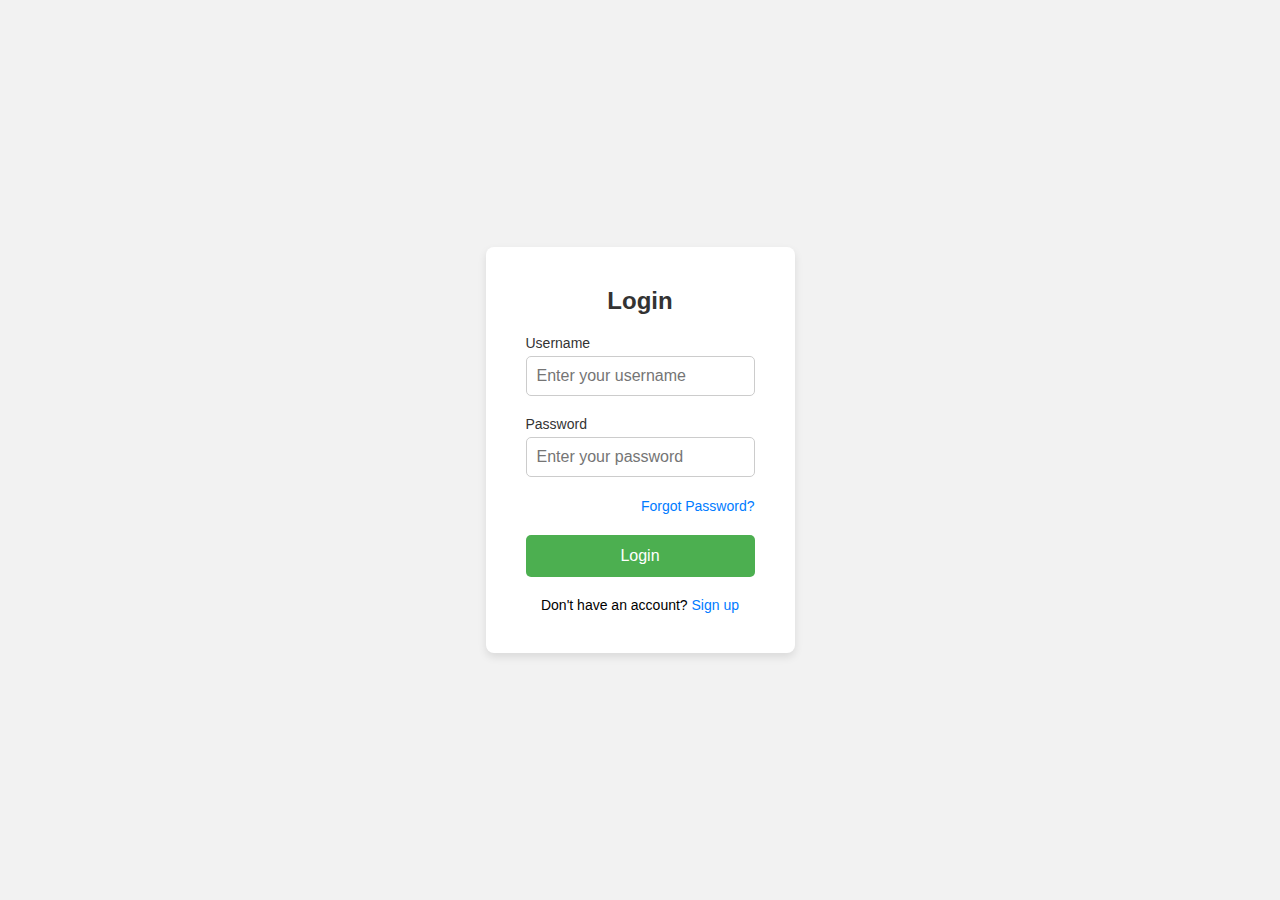
<file: project/index.html>
<!DOCTYPE html>
<html lang="en">
  <head>
    <meta charset="UTF-8" />
    <meta name="viewport" content="width=device-width, initial-scale=1.0" />
    <title>Login Page</title>
    <link rel="stylesheet" href="style.css" />
  </head>
  <body>
    <div class="login-container">
      <div class="login-form">
        <h2>Login</h2>
        <form action="#" method="POST">
          <div class="input-group">
            <label for="username">Username</label>
            <input
              type="text"
              id="username"
              name="username"
              placeholder="Enter your username"
              required
            />
          </div>

          <div class="input-group">
            <label for="password">Password</label>
            <input
              type="password"
              id="password"
              name="password"
              placeholder="Enter your password"
              required
            />
          </div>

          <div class="forgot-password">
            <a href="#">Forgot Password?</a>
          </div>

          <button type="submit" class="btn-login">Login</button>

          <div class="signup-link">
            <p>Don't have an account? <a href="#">Sign up</a></p>
          </div>
        </form>
      </div>
    </div>
  </body>
</html>
</file>
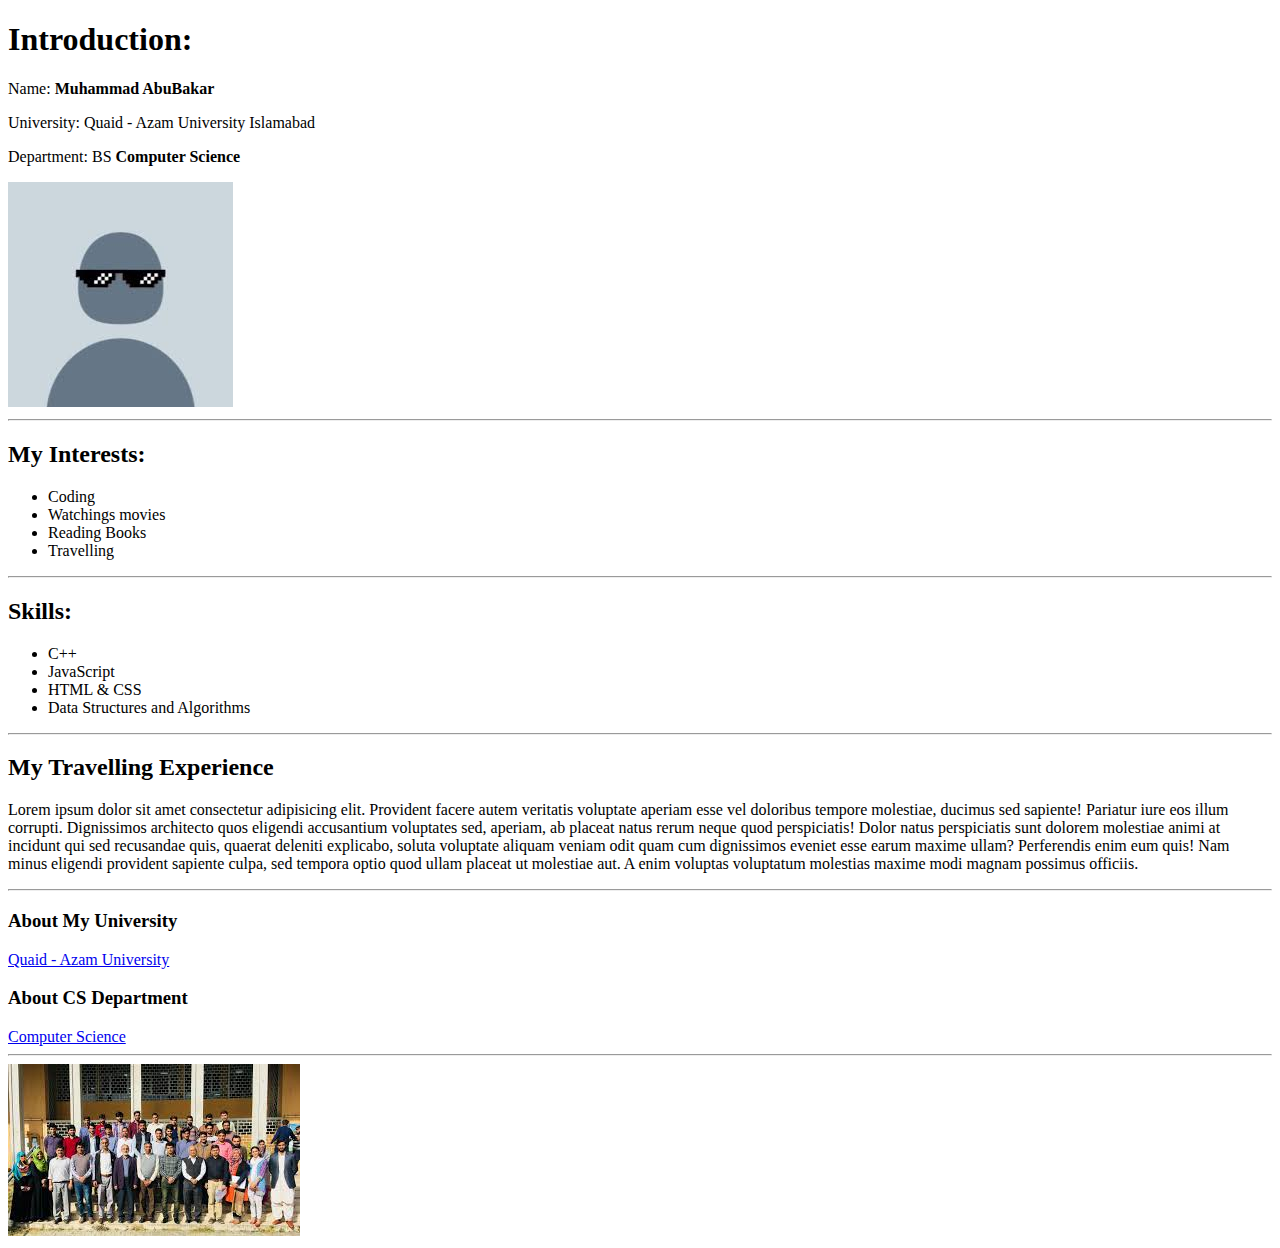
<file: project/lab02/index.html>
<!DOCTYPE html>
<html lang="en">
  <head>
    <meta charset="UTF-8" />
    <meta name="viewport" content="width=device-width, initial-scale=1.0" />
    <title></title>
  </head>
  <body>
    <div>
      <h1>Introduction:</h1>
      <p>Name: <b>Muhammad AbuBakar</b></p>
      <p>University: Quaid - Azam University Islamabad</p>
      <p>Department: BS <b>Computer Science</b></p>
      <img src="pfp.jpeg" alt="Profile Picture" />
      <hr />
    </div>
    <div>
      <h2>My Interests:</h2>
      <ul>
        <li>Coding</li>
        <li>Watchings movies</li>
        <li>Reading Books</li>
        <li>Travelling</li>
      </ul>
      <hr />
    </div>
    <div>
      <h2>Skills:</h2>
      <ul>
        <li>C++</li>
        <li>JavaScript</li>
        <li>HTML & CSS</li>
        <li>Data Structures and Algorithms</li>
      </ul>
      <hr />
    </div>
    <div>
      <h2>My Travelling Experience</h2>
      <p>
        Lorem ipsum dolor sit amet consectetur adipisicing elit. Provident
        facere autem veritatis voluptate aperiam esse vel doloribus tempore
        molestiae, ducimus sed sapiente! Pariatur iure eos illum corrupti.
        Dignissimos architecto quos eligendi accusantium voluptates sed,
        aperiam, ab placeat natus rerum neque quod perspiciatis! Dolor natus
        perspiciatis sunt dolorem molestiae animi at incidunt qui sed recusandae
        quis, quaerat deleniti explicabo, soluta voluptate aliquam veniam odit
        quam cum dignissimos eveniet esse earum maxime ullam? Perferendis enim
        eum quis! Nam minus eligendi provident sapiente culpa, sed tempora optio
        quod ullam placeat ut molestiae aut. A enim voluptas voluptatum
        molestias maxime modi magnam possimus officiis.
      </p>
    </div>
    <hr />
    <div>
      <h3>About My University</h3>

      <a
        href="https://www.google.com/url?sa=t&source=web&rct=j&opi=89978449&url=https://qau.edu.pk/&ved=2ahUKEwjCj5Ld5eSPAxXJ-gIHHTqkJ80QFnoECAsQAQ&usg=AOvVaw1rRt6-iKgbm8tO7KA8w-N_"
        >Quaid - Azam University</a
      >

      <h3>About CS Department</h3>
      <a
        href="https://www.google.com/url?sa=t&source=web&rct=j&opi=89978449&url=https://cs.qau.edu.pk/&ved=2ahUKEwi628Ob5uSPAxUqzQIHHQ-qMSIQFnoECAwQAQ&usg=AOvVaw1lGmBptYJZzZAZf5-GGe72"
        >Computer Science</a
      >
      <br />
      <hr />
      <img src="cs.jpeg" alt="CS Department" />
    </div>
  </body>
</html>
</file>
<file: project/style.css>
/* Reset some default styles */
* {
  margin: 0;
  padding: 0;
  box-sizing: border-box;
}

/* Body Style */
body {
  background-color: #f2f2f2;
  font-family: "Arial", sans-serif;
  display: flex;
  justify-content: center;
  align-items: center;
  height: 100vh;
}

/* Login Container */
.login-container {
  display: flex;
  justify-content: center;
  align-items: center;
  height: 100%;
  padding: 20px;
}

/* Login Form Style */
.login-form {
  background-color: #fff;
  padding: 40px;
  border-radius: 8px;
  box-shadow: 0 4px 8px rgba(0, 0, 0, 0.1);
  width: 100%;
  max-width: 400px;
}

/* Header Style */
h2 {
  text-align: center;
  margin-bottom: 20px;
  color: #333;
  font-size: 24px;
}

/* Input Fields */
.input-group {
  margin-bottom: 20px;
}

.input-group label {
  display: block;
  font-size: 14px;
  color: #333;
  margin-bottom: 5px;
}

.input-group input {
  width: 100%;
  padding: 10px;
  border: 1px solid #ccc;
  border-radius: 5px;
  font-size: 16px;
}

.input-group input:focus {
  border-color: #4caf50;
  outline: none;
}

/* Forgot Password Link */
.forgot-password {
  text-align: right;
  margin-bottom: 20px;
}

.forgot-password a {
  text-decoration: none;
  color: #007bff;
  font-size: 14px;
  transition: color 0.3s;
}

.forgot-password a:hover {
  color: #0056b3;
}

/* Login Button */
.btn-login {
  width: 100%;
  padding: 12px;
  background-color: #4caf50;
  border: none;
  color: white;
  font-size: 16px;
  border-radius: 5px;
  cursor: pointer;
  transition: background-color 0.3s;
}

.btn-login:hover {
  background-color: #45a049;
}

/* Sign up Link */
.signup-link {
  text-align: center;
  margin-top: 20px;
}

.signup-link p {
  font-size: 14px;
}

.signup-link a {
  color: #007bff;
  text-decoration: none;
  transition: color 0.3s;
}

.signup-link a:hover {
  color: #0056b3;
}
</file>
